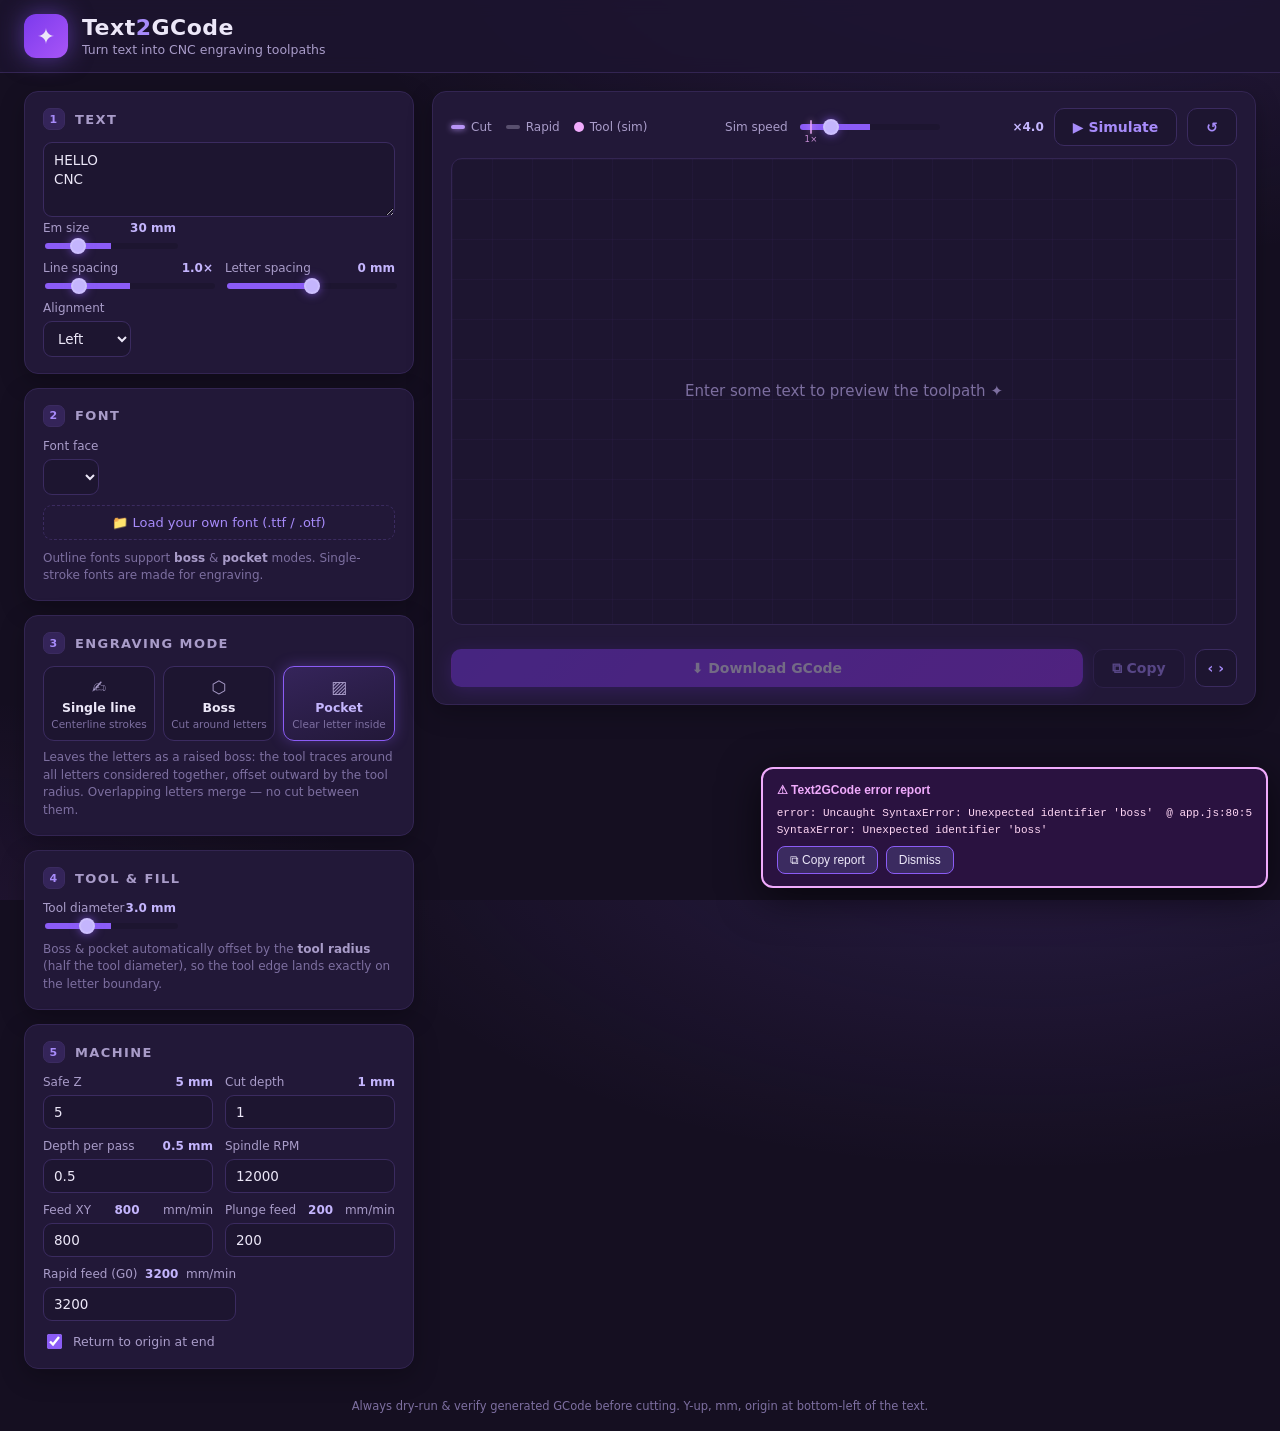
<file: text2gcode/index.html>
<!DOCTYPE html>
<html lang="en">
<head>
  <meta charset="UTF-8" />
  <meta name="viewport" content="width=device-width, initial-scale=1.0" />
  <title>Text2GCode — CNC Text Engraving Generator</title>
  <link rel="stylesheet" href="style.css" />
  <link rel="icon" href="data:image/svg+xml,<svg xmlns='http://www.w3.org/2000/svg' viewBox='0 0 100 100'><text y='.9em' font-size='90'>🛠️</text></svg>" />
</head>
<body>
  <header class="topbar">
    <div class="brand">
      <div class="brand-icon">✦</div>
      <div>
        <h1>Text<span>2</span>GCode</h1>
        <p class="tagline">Turn text into CNC engraving toolpaths</p>
      </div>
    </div>
    <div class="topbar-stats" id="topStats"></div>
  </header>

  <main class="layout">
    <!-- ============ CONTROLS ============ -->
    <aside class="controls">

      <section class="card">
        <h2><span class="step">1</span> Text</h2>
        <textarea id="text" rows="3" spellcheck="false">HELLO
CNC</textarea>
        <div class="row">
          <label class="field">
            <span>Em size <em id="emSizeVal">30 mm</em></span>
            <input type="range" id="emSize" min="5" max="120" step="1" value="30" />
          </label>
        </div>
        <div class="row two">
          <label class="field">
            <span>Line spacing <em id="lineSpacingVal">1.0×</em></span>
            <input type="range" id="lineSpacing" min="0.6" max="3" step="0.05" value="1" />
          </label>
          <label class="field">
            <span>Letter spacing <em id="letterSpacingVal">0 mm</em></span>
            <input type="range" id="letterSpacing" min="-10" max="10" step="0.1" value="0" />
          </label>
        </div>
        <div class="row">
          <label class="field">
            <span>Alignment</span>
            <select id="align">
              <option value="left" selected>Left</option>
              <option value="center">Center</option>
              <option value="right">Right</option>
            </select>
          </label>
        </div>
      </section>

      <section class="card">
        <h2><span class="step">2</span> Font</h2>
        <div class="row">
          <label class="field">
            <span>Font face</span>
            <select id="font" size="1"></select>
          </label>
        </div>
        <div class="row">
          <label class="upload-btn">
            📁 Load your own font (.ttf / .otf)
            <input type="file" id="fontFile" accept=".ttf,.otf,.woff" hidden />
          </label>
        </div>
        <p class="hint" id="fontHint">Outline fonts support <b>boss</b> &amp; <b>pocket</b> modes. Single-stroke fonts are made for engraving.</p>
      </section>

      <section class="card">
        <h2><span class="step">3</span> Engraving mode</h2>
        <div class="modes" id="modes">
          <button class="mode-btn" data-mode="single" title="Fast single-stroke engraving along the letter centerlines">
            <span class="mode-icon">✍️</span>
            <b>Single line</b>
            <small>Centerline strokes</small>
          </button>
          <button class="mode-btn" data-mode="boss" title="Leave the letters as a raised boss — cut around the union of all letters, offset by the tool radius">
            <span class="mode-icon">⬡</span>
            <b>Boss</b>
            <small>Cut around letters</small>
          </button>
          <button class="mode-btn active" data-mode="pocket" title="Clear the inside of every letter with contour-parallel rings">
            <span class="mode-icon">▨</span>
            <b>Pocket</b>
            <small>Clear letter inside</small>
          </button>
        </div>
        <p class="hint" id="modeHint">Leaves the letters as a raised boss: the tool traces around all letters considered together, offset outward by the tool radius. Overlapping letters merge — no cut between them.</p>
      </section>

      <section class="card">
        <h2><span class="step">4</span> Tool &amp; fill</h2>
        <div class="row">
          <label class="field">
            <span>Tool diameter <em id="toolDiameterVal">3.0 mm</em></span>
            <input type="range" id="toolDiameter" min="0.1" max="10" step="0.1" value="3" />
          </label>
        </div>
        <p class="hint">Boss &amp; pocket automatically offset by the <b>tool radius</b> (half the tool diameter), so the tool edge lands exactly on the letter boundary.</p>
        <div id="pocketOptions" class="hidden">
          <div class="row">
            <label class="field">
              <span>Stepover <em id="stepoverVal">45%</em></span>
              <input type="range" id="stepover" min="5" max="95" step="1" value="45" />
            </label>
          </div>
          <div class="row checks">
            <label class="check"><input type="checkbox" id="contourPass" checked /> Contour pass on the boundary</label>
          </div>
          <p class="hint">Rings follow the letter outlines, stepping inward by the stepover until the pocket is cleared — the tool never leaves the letter shape.</p>
        </div>
      </section>

      <section class="card">
        <h2><span class="step">5</span> Machine</h2>
        <div class="row two">
          <label class="field">
            <span>Safe Z <em id="safeZVal">5 mm</em></span>
            <input type="number" id="safeZ" value="5" step="0.5" min="0.5" />
          </label>
          <label class="field">
            <span>Cut depth <em id="cutDepthVal">1 mm</em></span>
            <input type="number" id="cutDepth" value="1" step="0.1" min="0.05" />
          </label>
        </div>
        <div class="row two">
          <label class="field">
            <span>Depth per pass <em id="passDepthVal">0.5 mm</em></span>
            <input type="number" id="passDepth" value="0.5" step="0.1" min="0.05" />
          </label>
          <label class="field">
            <span>Spindle RPM</span>
            <input type="number" id="spindleRPM" value="12000" step="500" min="0" />
          </label>
        </div>
        <div class="row two">
          <label class="field">
            <span>Feed XY <em id="feedXYVal">800</em> mm/min</span>
            <input type="number" id="feedXY" value="800" step="50" min="10" />
          </label>
          <label class="field">
            <span>Plunge feed <em id="feedPlungeVal">200</em> mm/min</span>
            <input type="number" id="feedPlunge" value="200" step="25" min="5" />
          </label>
        </div>
        <div class="row">
          <label class="field">
            <span>Rapid feed (G0) <em id="rapidFeedVal">3200</em> mm/min</span>
            <input type="number" id="rapidFeed" value="3200" step="100" min="10" />
          </label>
        </div>
        <div class="row checks">
          <label class="check"><input type="checkbox" id="returnHome" checked /> Return to origin at end</label>
        </div>
      </section>
    </aside>

    <!-- ============ PREVIEW ============ -->
    <section class="preview-pane">
      <div class="card preview-card">
        <div class="preview-toolbar">
          <div class="legend">
            <span class="legend-item"><i class="swatch cut"></i> Cut</span>
            <span class="legend-item"><i class="swatch rapid"></i> Rapid</span>
            <span class="legend-item"><i class="swatch head"></i> Tool (sim)</span>
          </div>
          <div class="sim-controls">
            <span class="sim-speed-label">Sim speed</span>
            <div class="sim-slider-wrap">
              <input type="range" id="simSpeed" min="0.25" max="20" step="0.05" value="4"
                title="Simulation speed multiplier — 1× = real time (cut moves run at the configured XY feed, rapids at the rapid rate)" />
              <span class="sim-tick" title="1× = real time"></span>
            </div>
            <em id="simSpeedVal" class="sim-speed-val">×4.0</em>
            <button id="btnSim" class="btn ghost" title="Simulate the exact path taken">▶ Simulate</button>
            <button id="btnSimReset" class="btn ghost" title="Reset simulation">↺</button>
          </div>
        </div>
        <div class="canvas-wrap">
          <canvas id="preview"></canvas>
          <div id="simStatus" class="sim-status hidden"></div>
          <div id="previewEmpty" class="preview-empty">Enter some text to preview the toolpath ✦</div>
        </div>
        <div class="stats" id="stats"></div>
        <div class="actions">
          <button id="btnDownload" class="btn primary" disabled>⬇ Download GCode</button>
          <button id="btnCopy" class="btn ghost" disabled>⧉ Copy</button>
          <button id="btnToggleGcode" class="btn ghost">‹ ›</button>
        </div>
        <div id="gcodePanel" class="gcode-panel hidden" title="Click any G0/G1 line to see the toolpath it creates in the preview">
          <pre id="gcodePreview"></pre>
        </div>
      </div>
    </section>
  </main>

  <footer class="footer">
    <span>Always dry-run &amp; verify generated GCode before cutting. Y-up, mm, origin at bottom-left of the text.</span>
  </footer>

  <script src="js/error-report.js"></script>
  <script src="vendor/opentype.min.js"></script>
  <script src="vendor/polybool.min.js"></script>
  <script src="vendor/clipper.min.js"></script>
  <script src="js/hershey_fonts.js"></script>
  <script src="js/fonts_embedded.js"></script>
  <script src="js/toolpath.js"></script>
  <script src="js/gcode.js"></script>
  <script src="js/app.js"></script>
</body>
</html>
</file>
<file: text2gcode/style.css>
/* ================= Text2GCode — purple theme ================= */
:root {
  --bg: #150f21;
  --bg-soft: #1d1530;
  --panel: #221838;
  --panel-2: #2a1e45;
  --border: #3b2b60;
  --border-soft: #332552;
  --accent: #8b5cf6;
  --accent-bright: #a78bfa;
  --accent-glow: #c4b5fd;
  --accent-soft: rgba(139, 92, 246, .18);
  --text: #ece7f8;
  --text-dim: #a99cc9;
  --text-faint: #7d6fa0;
  --cut: #b794f6;
  --rapid: rgba(230, 222, 250, .28);
  --head: #f0abfc;
  --ok: #34d399;
  --warn: #fbbf24;
  --radius: 14px;
  --font: 'Segoe UI', system-ui, -apple-system, Roboto, sans-serif;
}

* { box-sizing: border-box; }
html, body { margin: 0; height: 100%; }

body {
  font-family: var(--font);
  background:
    radial-gradient(1200px 600px at 80% -10%, rgba(139, 92, 246, .16), transparent 60%),
    radial-gradient(900px 500px at -10% 110%, rgba(168, 85, 247, .10), transparent 60%),
    var(--bg);
  color: var(--text);
  display: flex;
  flex-direction: column;
  min-height: 100vh;
}

/* ---------------- top bar ---------------- */
.topbar {
  display: flex; align-items: center; justify-content: space-between;
  padding: 14px 24px;
  background: rgba(29, 21, 48, .85);
  border-bottom: 1px solid var(--border-soft);
  -webkit-backdrop-filter: blur(8px);
  backdrop-filter: blur(8px);
  position: sticky; top: 0; z-index: 10;
}
.brand { display: flex; align-items: center; gap: 14px; }
.brand-icon {
  width: 44px; height: 44px; border-radius: 12px;
  display: grid; place-items: center; font-size: 22px;
  background: linear-gradient(135deg, #7c3aed, #a855f7);
  box-shadow: 0 0 24px rgba(139, 92, 246, .5);
}
.brand h1 { margin: 0; font-size: 22px; letter-spacing: .5px; font-weight: 700; }
.brand h1 span { color: var(--accent-bright); }
.tagline { margin: 2px 0 0; font-size: 12.5px; color: var(--text-dim); }
.topbar-stats { display: flex; gap: 10px; flex-wrap: wrap; justify-content: flex-end; }
.stat-chip {
  font-size: 12px; color: var(--text-dim);
  background: var(--panel); border: 1px solid var(--border-soft);
  padding: 6px 12px; border-radius: 999px; white-space: nowrap;
}
.stat-chip b { color: var(--accent-glow); font-weight: 600; }

/* ---------------- layout ---------------- */
.layout {
  display: grid;
  grid-template-columns: 390px 1fr;
  gap: 18px;
  padding: 18px 24px;
  flex: 1;
  align-items: start;
}
@media (max-width: 980px) { .layout { grid-template-columns: 1fr; } }

/* ---------------- cards & controls ---------------- */
.card {
  background: var(--panel);
  border: 1px solid var(--border-soft);
  border-radius: var(--radius);
  padding: 16px 18px;
  box-shadow: 0 8px 24px rgba(0, 0, 0, .25);
}
.controls { display: flex; flex-direction: column; gap: 14px; }
.card h2 {
  margin: 0 0 12px; font-size: 13px; text-transform: uppercase;
  letter-spacing: 1.4px; color: var(--text-dim);
  display: flex; align-items: center; gap: 10px; font-weight: 600;
}
.step {
  width: 22px; height: 22px; border-radius: 7px; font-size: 11px;
  display: grid; place-items: center;
  background: var(--accent-soft); color: var(--accent-bright);
  border: 1px solid var(--border);
}

.row { display: flex; gap: 12px; margin-bottom: 10px; }
.row:last-child { margin-bottom: 0; }
.row.two > * { flex: 1; }
.row.checks { flex-direction: column; gap: 6px; }

.field { display: flex; flex-direction: column; gap: 6px; min-width: 0; }
.field > span {
  font-size: 12px; color: var(--text-dim);
  display: flex; justify-content: space-between; align-items: baseline;
}
.field em { font-style: normal; color: var(--accent-glow); font-weight: 600; font-size: 12px; }

input[type="text"], input[type="number"], select, textarea {
  width: 100%;
  background: var(--bg-soft);
  color: var(--text);
  border: 1px solid var(--border);
  border-radius: 9px;
  padding: 8px 10px;
  font-size: 13.5px;
  font-family: var(--font);
  outline: none;
  transition: border .15s, box-shadow .15s;
}
textarea { resize: vertical; min-height: 70px; line-height: 1.4; }
:focus-visible { border-color: var(--accent); box-shadow: 0 0 0 3px var(--accent-soft); }
select option { background: var(--panel); }

/* range sliders */
input[type="range"] {
  -webkit-appearance: none; appearance: none;
  width: 100%; height: 6px; border-radius: 4px;
  background: linear-gradient(90deg, var(--accent) var(--fill, 50%), var(--bg-soft) var(--fill, 50%));
  outline: none; border: none; padding: 0;
}
input[type="range"]::-webkit-slider-thumb {
  -webkit-appearance: none; appearance: none;
  width: 16px; height: 16px; border-radius: 50%;
  background: var(--accent-glow);
  border: 2px solid #fff2;
  box-shadow: 0 0 10px rgba(139, 92, 246, .7);
  cursor: pointer;
}
input[type="range"]::-moz-range-thumb {
  width: 14px; height: 14px; border-radius: 50%;
  background: var(--accent-glow); border: 2px solid #fff2; cursor: pointer;
}

.check { font-size: 12.5px; color: var(--text-dim); display: flex; gap: 8px; align-items: center; cursor: pointer; }
.check input { accent-color: var(--accent); width: 15px; height: 15px; }

.hint { font-size: 12px; color: var(--text-faint); margin: 8px 0 0; line-height: 1.45; }
.hint b { color: var(--text-dim); }

.upload-btn {
  display: block; text-align: center;
  font-size: 13px; color: var(--accent-bright);
  border: 1.5px dashed var(--border);
  border-radius: 9px; padding: 9px;
  cursor: pointer; transition: all .15s;
  width: 100%;
}
.upload-btn:hover { border-color: var(--accent); background: var(--accent-soft); }

/* mode buttons */
.modes { display: grid; grid-template-columns: repeat(3, 1fr); gap: 8px; }
.mode-btn {
  background: var(--bg-soft); border: 1px solid var(--border);
  border-radius: 11px; padding: 10px 6px;
  color: var(--text-dim); cursor: pointer; text-align: center;
  display: flex; flex-direction: column; gap: 3px; align-items: center;
  transition: all .15s; font-family: var(--font);
}
.mode-btn b { font-size: 12.5px; color: var(--text); }
.mode-btn small { font-size: 10.5px; color: var(--text-faint); }
.mode-icon { font-size: 17px; }
.mode-btn:hover:not(:disabled) { border-color: var(--accent); }
.mode-btn.active {
  background: linear-gradient(160deg, var(--accent-soft), transparent);
  border-color: var(--accent);
  box-shadow: 0 0 14px rgba(139, 92, 246, .35);
}
.mode-btn.active b { color: var(--accent-glow); }
.mode-btn:disabled { opacity: .35; cursor: not-allowed; }

.hidden { display: none !important; }

/* ---------------- preview ---------------- */
.preview-pane { display: flex; flex-direction: column; gap: 0; min-width: 0; }
.preview-card { display: flex; flex-direction: column; gap: 12px; }

.preview-toolbar {
  display: flex; justify-content: space-between; align-items: center;
  gap: 12px; flex-wrap: wrap;
}
.legend { display: flex; gap: 14px; font-size: 12px; color: var(--text-dim); }
.legend-item { display: flex; align-items: center; gap: 6px; }
.swatch { width: 14px; height: 4px; border-radius: 2px; display: inline-block; }
.swatch.cut { background: var(--cut); box-shadow: 0 0 6px var(--cut); }
.swatch.rapid { background: var(--rapid); }
.swatch.head { width: 10px; height: 10px; border-radius: 50%; background: var(--head); }

.sim-controls { display: flex; align-items: center; gap: 10px; }
.sim-controls input[type="range"] { width: 140px; }
.sim-speed-label { font-size: 12px; color: var(--text-dim); white-space: nowrap; }
.sim-speed-val {
  font-style: normal;
  font-size: 12px; font-weight: 600;
  color: var(--accent-glow);
  min-width: 92px; text-align: right;
  font-variant-numeric: tabular-nums;
  white-space: nowrap;
}
.sim-slider-wrap { position: relative; display: flex; align-items: center; }
/* detent notch marking where 1× (real time) sits on the track:
   (1 - 0.25) / (20 - 0.25) ≈ 3.8% along the slider */
.sim-tick {
  position: absolute;
  left: calc(3.8% + 7px); /* + half thumb width so it marks the thumb CENTER at 1× */
  top: 50%;
  width: 2px; height: 14px;
  transform: translateY(-50%);
  background: rgba(240, 171, 252, .75);
  border-radius: 1px;
  pointer-events: none;
  box-shadow: 0 0 6px rgba(240, 171, 252, .6);
}
.sim-tick::after {
  content: '1×';
  position: absolute;
  top: 100%;
  left: 50%;
  transform: translateX(-50%);
  font-size: 8.5px;
  color: rgba(240, 171, 252, .8);
  letter-spacing: .5px;
}

.canvas-wrap {
  position: relative;
  background:
    linear-gradient(rgba(139, 92, 246, .04) 1px, transparent 1px),
    linear-gradient(90deg, rgba(139, 92, 246, .04) 1px, transparent 1px),
    var(--bg-soft);
  background-size: 40px 40px;
  border: 1px solid var(--border-soft);
  border-radius: 11px;
  overflow: hidden;
  /* fallback height for browsers without aspect-ratio (Safari < 15) */
  height: 58vh;
  min-height: 300px;
}
@supports (aspect-ratio: 16 / 9) {
  .canvas-wrap {
    height: auto;
    aspect-ratio: 16 / 9.5;
  }
}
#preview { width: 100%; height: 100%; display: block; }

.preview-empty {
  position: absolute; inset: 0;
  display: grid; place-items: center;
  color: var(--text-faint); font-size: 15px;
  pointer-events: none;
}

.sim-status {
  position: absolute; top: 10px; left: 10px;
  font-size: 12px; color: var(--accent-glow);
  background: rgba(21, 15, 33, .8); border: 1px solid var(--border);
  padding: 5px 10px; border-radius: 8px; backdrop-filter: blur(4px);
  pointer-events: none;
}

.stats {
  display: flex; gap: 10px; flex-wrap: wrap; font-size: 12.5px; color: var(--text-dim);
}
.stats .stat {
  background: var(--bg-soft); border: 1px solid var(--border-soft);
  padding: 7px 12px; border-radius: 9px;
}
.stats .stat b { color: var(--accent-glow); font-weight: 600; }

/* ---------------- buttons ---------------- */
.actions { display: flex; gap: 10px; align-items: center; }
.btn {
  font-family: var(--font); font-size: 14px; font-weight: 600;
  border-radius: 10px; padding: 10px 18px; cursor: pointer;
  border: 1px solid var(--border);
  background: var(--bg-soft); color: var(--text);
  transition: all .15s;
}
.btn:hover:not(:disabled) { border-color: var(--accent); transform: translateY(-1px); }
.btn:disabled { opacity: .4; cursor: not-allowed; }
.btn.primary {
  background: linear-gradient(135deg, #7c3aed, #9333ea);
  border-color: transparent;
  box-shadow: 0 4px 18px rgba(124, 58, 237, .45);
  flex: 1;
}
.btn.primary:hover:not(:disabled) { box-shadow: 0 6px 24px rgba(124, 58, 237, .6); }
.btn.ghost { color: var(--accent-bright); }
#btnToggleGcode { padding: 10px 12px; }

.gcode-panel {
  background: #120c1e;
  border: 1px solid var(--border-soft);
  border-radius: 10px;
  max-height: 260px; overflow: auto;
}
.gcode-panel pre {
  margin: 0; padding: 8px 6px;
  font-family: 'SF Mono', 'Cascadia Code', Consolas, monospace;
  font-size: 11.5px; line-height: 1.5;
  color: var(--accent-glow);
  white-space: pre;
}
.gline { padding: 0 8px; border-radius: 4px; }
.gline-move { cursor: pointer; }
.gline-move:hover { background: rgba(139, 92, 246, .18); }
.gline.selected {
  background: rgba(139, 92, 246, .5);
  color: #fff;
  box-shadow: inset 2px 0 0 var(--accent-bright);
}

/* ---------------- footer ---------------- */
.footer {
  padding: 12px 24px 18px;
  font-size: 11.5px; color: var(--text-faint);
  text-align: center;
}
</file>
